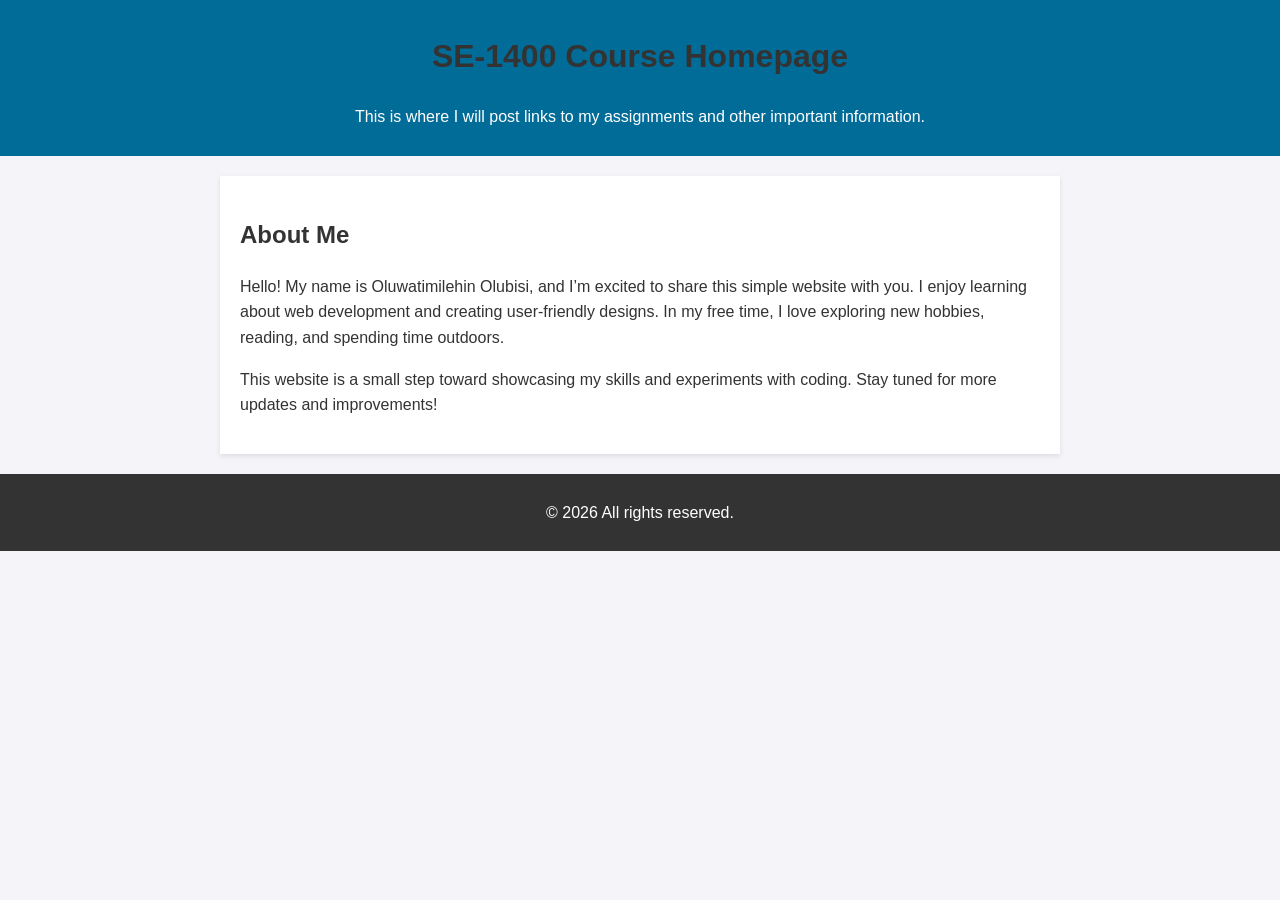
<file: index.html>
<!DOCTYPE html>
<html lang="en">
<head>
    <meta charset="UTF-8">
    <meta name="viewport" content="width=device-width, initial-scale=1.0">
    <meta name="robots" content="noindex, nofollow">
    <title>SE1400 Assignmnet Files</title>
    <style>
        body { font-family: Arial, sans-serif; line-height: 1.6; margin: 0; padding: 0; background-color: #f4f4f9; color: #333; }
        header { background: #026c99; color: white; padding: 10px 0; text-align: center; }
        section { max-width: 800px; margin: 20px auto; padding: 20px; background: white; box-shadow: 0 2px 5px rgba(0, 0, 0, 0.1); }
        h1, h2 { color: #333; }
        ul { list-style: none; padding: 0; }
        ul li { margin: 5px 0; }
        ul li a { color: #026c99; text-decoration: none; font-weight: bold; }
        ul li a:hover { text-decoration: underline; }
        footer { text-align: center; padding: 10px; margin-top: 20px; background: #333; color: white; }
    </style>
</head>
<body>
    <header>
        <h1>SE-1400 Course Homepage</h1>
        <p>This is where I will post links to my assignments and other important information.</p>
    </header>
    <section>
        <h2>About Me</h2>
        <p>Hello! My name is Oluwatimilehin Olubisi, and I’m excited to share this simple website with you. I enjoy learning about web development and creating user-friendly designs. In my free time, I love exploring new hobbies, reading, and spending time outdoors.</p>
        <p>This website is a small step toward showcasing my skills and experiments with coding. Stay tuned for more updates and improvements!</p>
    </section>
    <footer>
        <p>&copy; <span id="currentYear"></span> All rights reserved.</p>
    </footer>
    <script>
        document.getElementById('currentYear').textContent = new Date().getFullYear();
    </script>
</body>
</html>
</file>
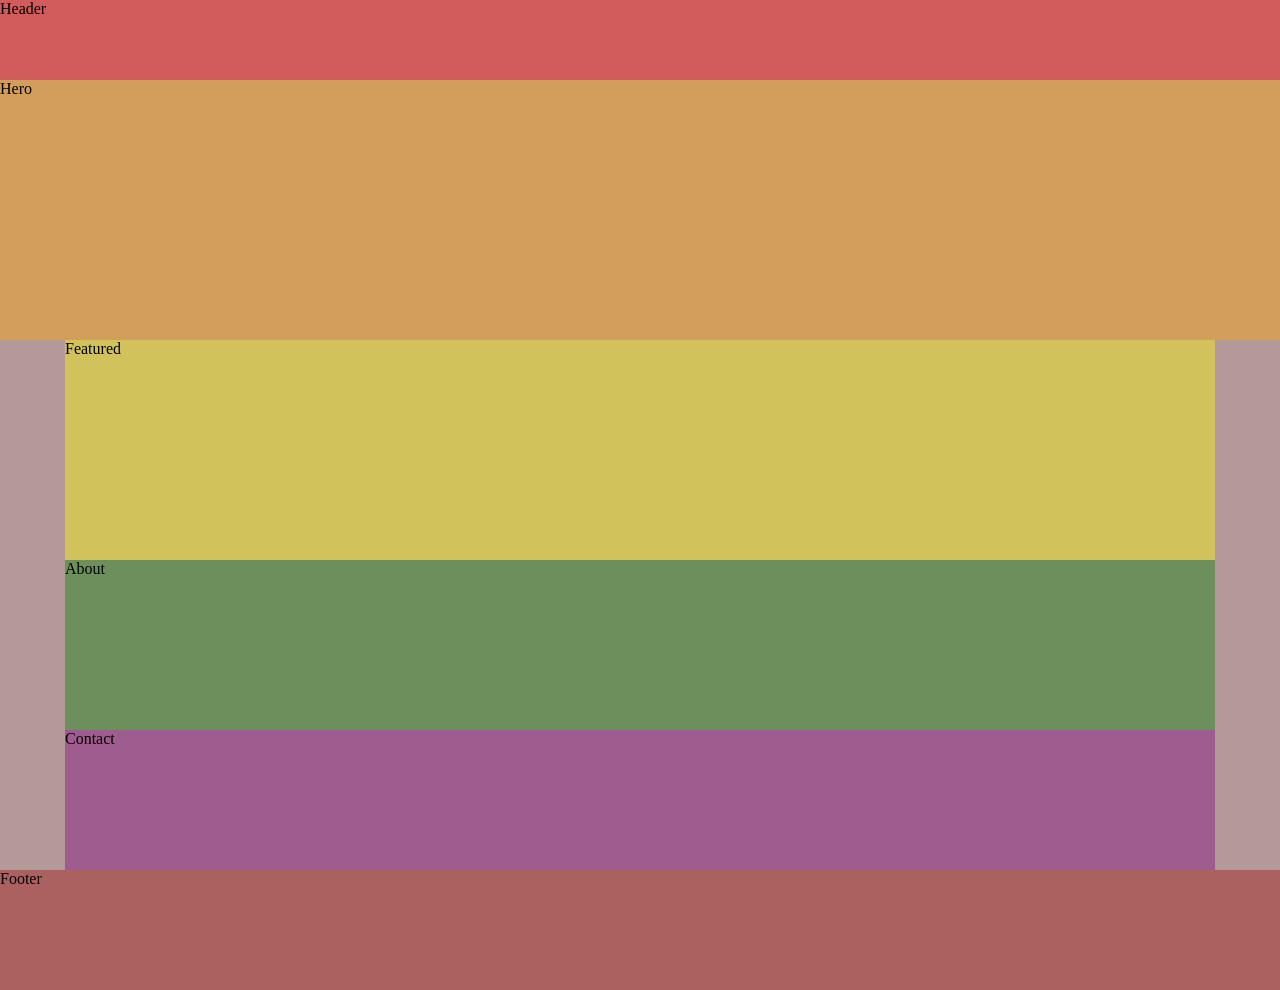
<file: milestone4/index.html>
<!DOCTYPE html>
<html lang="en">

<head>
    <meta charset="UTF-8">
    <meta name="viewport" content="width=device-width, initial-scale=1.0">
    <title>Olu Design Studio - Milestone 4</title>
    <link rel="stylesheet" href="style.css">
</head>

<body>
    
    <main class="container">
        
        <header class="header">Header</header>
        
        <div class="hero">Hero</div>

        <div class="featured">Featured</div>

        <div class="about">About</div>

        <div class="contact">Contact</div>

        <footer class="footer">Footer</footer>

    </main>

</body>

</html>
</file>
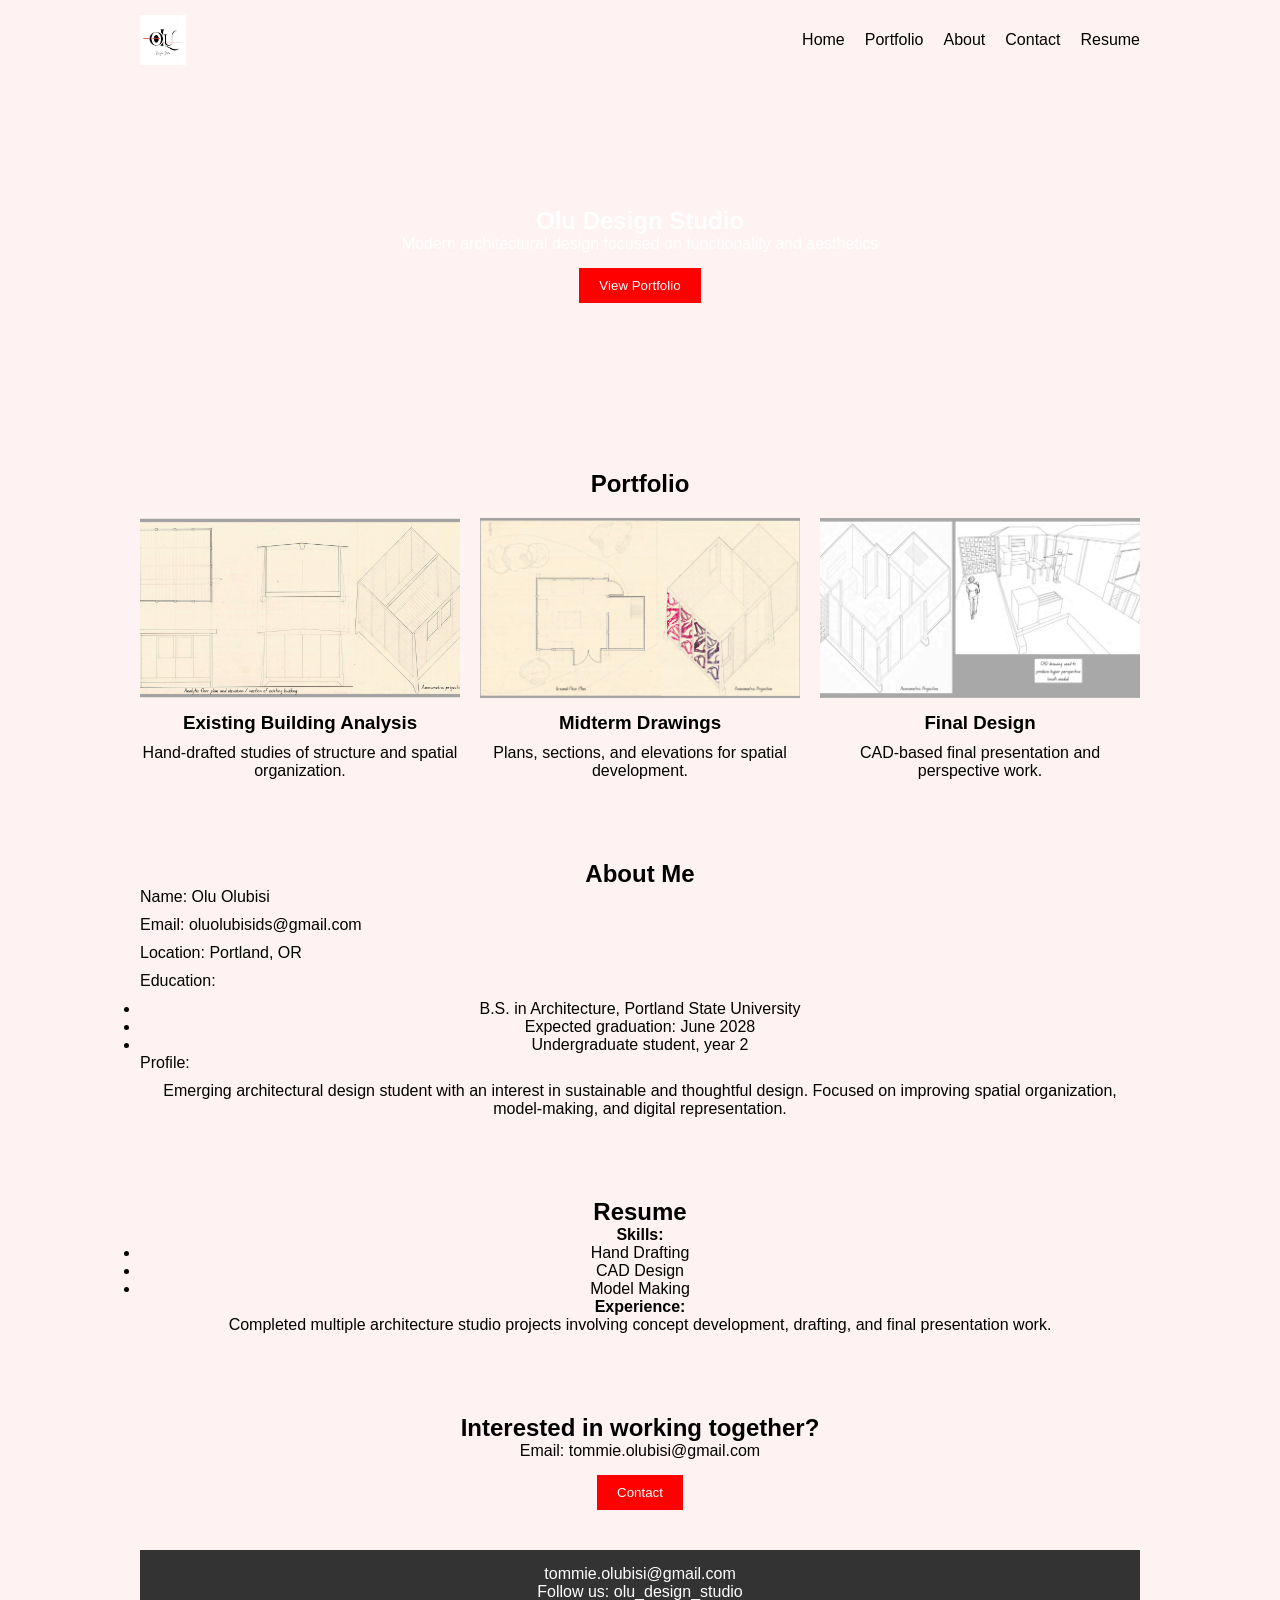
<file: milestone5/index.html>
<!DOCTYPE html>
<html lang="en">

<head>
    <meta charset="UTF-8">
    <meta name="viewport" content="width=device-width, initial-scale=1.0">
    <title>Olu Design Studio</title>
    <link rel="stylesheet" href="style.css">
</head>

<body>

<main class="container">

    <header class="header">
        <nav class="navbar">
            <img src="Images/logo.jpg" alt="Logo" class="logo">

            <ul class="menu">
                <li><a href="#home">Home</a></li>
                <li><a href="#portfolio">Portfolio</a></li>
                <li><a href="#about">About</a></li>
                <li><a href="#contact">Contact</a></li>
                <li><a href="#resume">Resume</a></li>
            </ul>
        </nav>
    </header>

    <section class="hero" id="home">
        <div class="hero-content">
            <h1>Olu Design Studio</h1>
            <p>Modern architectural design focused on functionality and aesthetics</p>
            <button class="button" onclick="location.href='#portfolio'">View Portfolio</button>
        </div>
    </section>

    <section class="featured" id="portfolio">
        <h2>Portfolio</h2>

        <div class="cards">
            <div class="card">
                <img src="Images/Screenshot 2026-04-27 at 1.14.25 pm.png">
                <h3>Existing Building Analysis</h3>
                <p>Hand-drafted studies of structure and spatial organization.</p>
            </div>

            <div class="card">
                <img src="Images/Screenshot 2026-04-27 at 1.14.49 pm.png">
                <h3>Midterm Drawings</h3>
                <p>Plans, sections, and elevations for spatial development.</p>
            </div>

            <div class="card">
                <img src="Images/Screenshot 2026-04-27 at 1.15.22 pm.png">
                <h3>Final Design</h3>
                <p>CAD-based final presentation and perspective work.</p>
            </div>
        </div>
    </section>

    <section class="about" id="about">
        <h2>About Me</h2>

        <p class="left">Name: Olu Olubisi</p>
        <p class="left">Email: oluolubisids@gmail.com</p>
        <p class="left">Location: Portland, OR</p>

        <p class="left">Education:</p>
        <ul>
            <li>B.S. in Architecture, Portland State University</li>
            <li>Expected graduation: June 2028</li>
            <li>Undergraduate student, year 2</li>
        </ul>

        <p class="left">Profile:</p>
        <p>
            Emerging architectural design student with an interest in sustainable and thoughtful design.
            Focused on improving spatial organization, model-making, and digital representation.
        </p>
    </section>

    <section class="about" id="resume">
        <h2>Resume</h2>

        <p><strong>Skills:</strong></p>
        <ul>
            <li>Hand Drafting</li>
            <li>CAD Design</li>
            <li>Model Making</li>
        </ul>

        <p><strong>Experience:</strong></p>
        <p>
            Completed multiple architecture studio projects involving concept development,
            drafting, and final presentation work.
        </p>
    </section>

    <section class="contact" id="contact">
        <h2>Interested in working together?</h2>
        <p>Email: tommie.olubisi@gmail.com</p>
        <button class="button">Contact</button>
    </section>

    <footer class="footer">
        <p>tommie.olubisi@gmail.com</p>
        <p>Follow us: olu_design_studio</p>
    </footer>

</main>

</body>
</html>
</file>
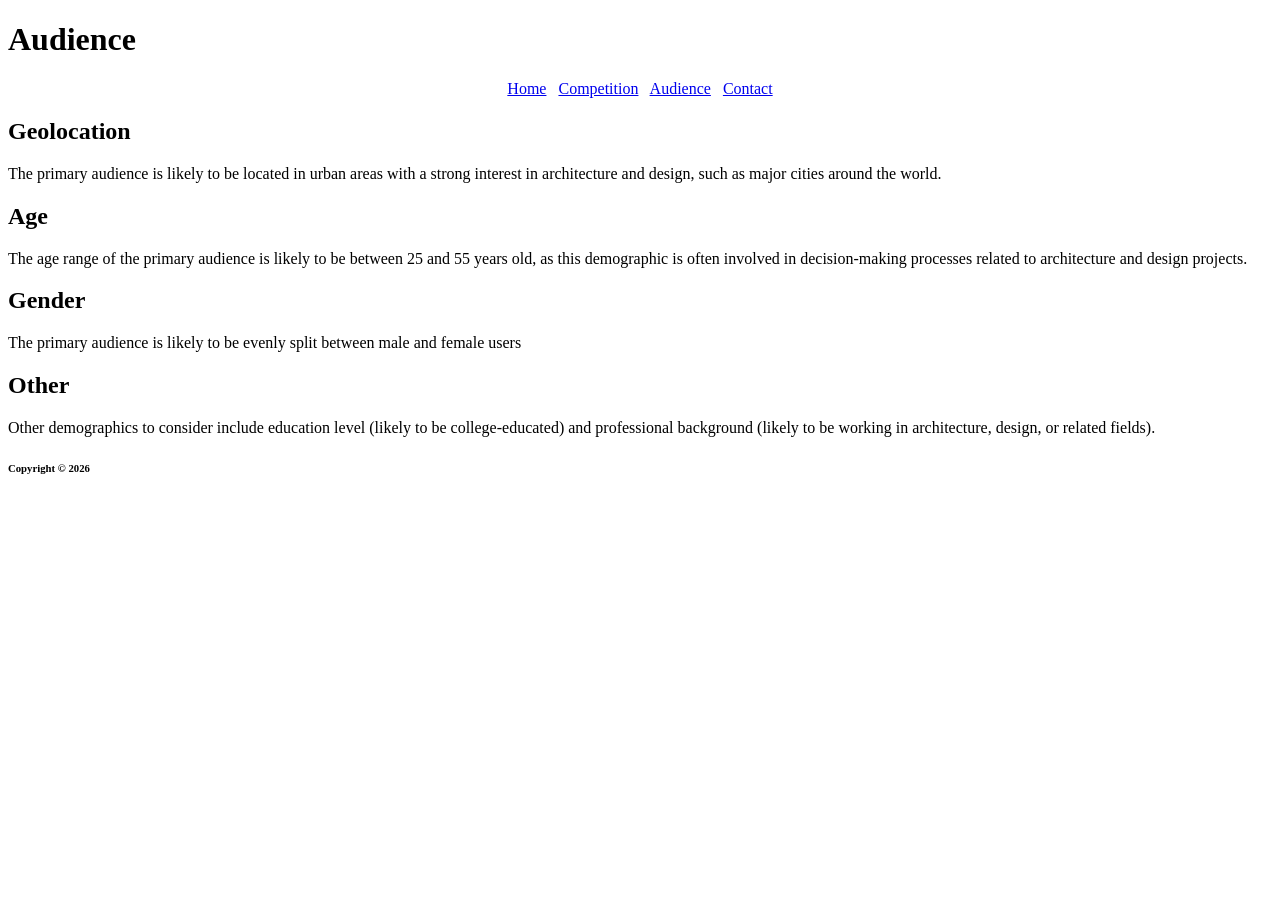
<file: milestone1/audience.html>
<!DOCTYPE html>
<html>

<head>
    <meta charset="utf-8">
    <meta http-equiv="X-UA-Compatible" content="IE=edge">
    <title></title>
    <meta name="description" content="">
    <meta name="viewport" content="width=device-width, initial-scale=1">
    <link rel="stylesheet" href="">
</head>

<body>
    <header>
        <h1>Audience</h1>
        <nav style="text-align: center;"><a href="index.html">Home</a> &nbsp; <a href="competition.html">Competition</a> &nbsp; <a
                href="audience.html">Audience</a> &nbsp; <a href="contact.html">Contact</a></nav>
    </header>
    <main>
    <h2>Geolocation</h2>
    <p>The primary audience is likely to be located in urban areas with a strong interest in architecture and design,
        such as major cities around the world.</p>
    <h2>Age</h2>
    <p>The age range of the primary audience is likely to be between 25 and 55 years old, as this demographic is often
        involved in decision-making processes related to architecture and design projects.</p>
    <h2>Gender</h2>
    <p>The primary audience is likely to be evenly split between male and female users</p>
    <h2>Other</h2>
    <p>Other demographics to consider include education level (likely to be college-educated) and professional
        background (likely to be working in architecture, design, or related fields).</p>
    </main>
    <footer>
        <h6>Copyright &copy; 2026</h6>
    </footer>
</body>

</html>
</file>
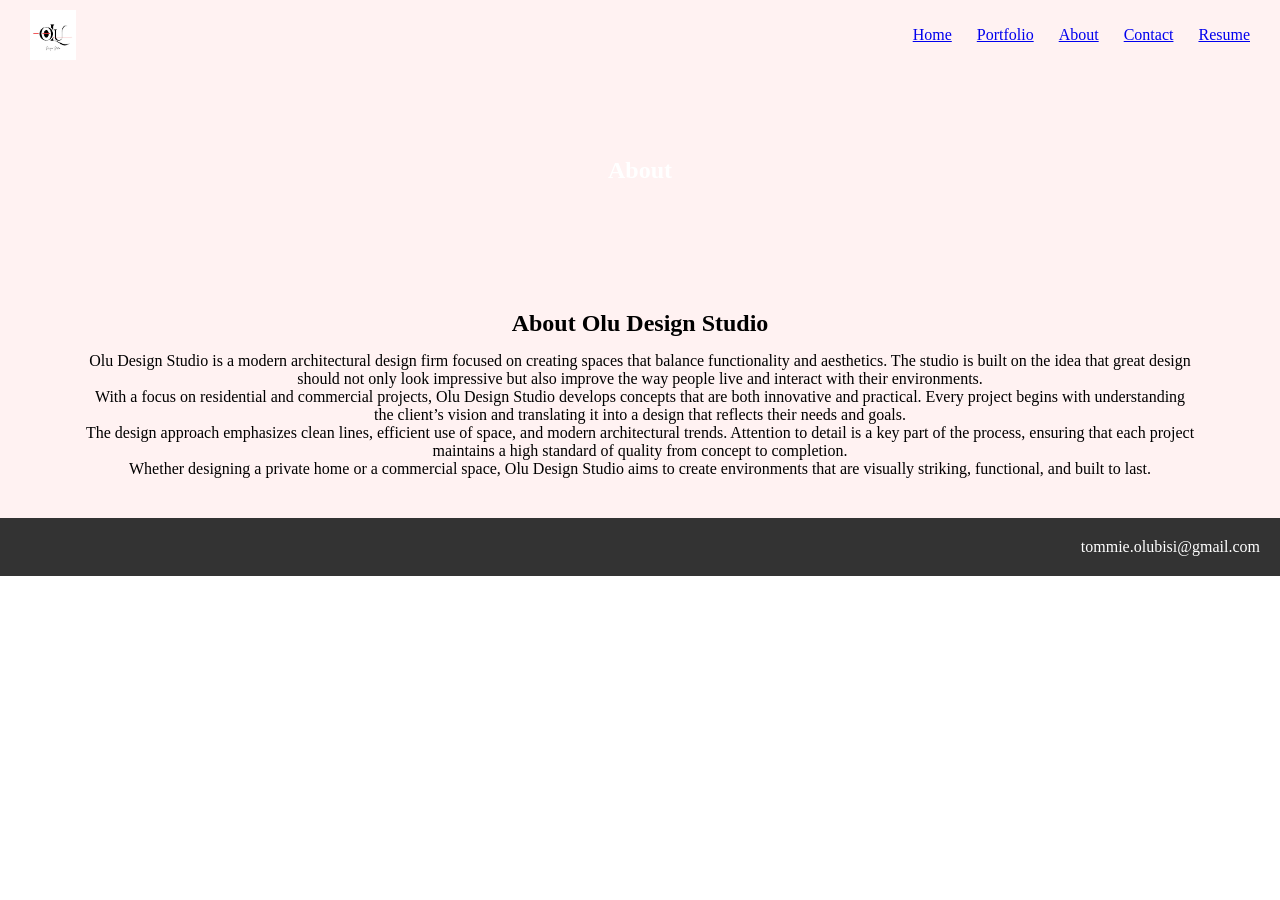
<file: milestone7/about.html>
<!DOCTYPE html>
<html lang="en">
<head>
    <meta charset="UTF-8">
    <meta name="viewport" content="width=device-width, initial-scale=1.0">
    <title>About - Olu Design Studio</title>
    <link rel="stylesheet" href="style.css">
</head>

<body>
<main class="container">

<header class="header">
    <nav class="nav">
        <img src="images/logo.jpg" class="logo">

        <ul class="menu">
            <li><a href="index.html">Home</a></li>
            <li><a href="portfolio.html">Portfolio</a></li>
            <li><a href="about.html">About</a></li>
            <li><a href="contact.html">Contact</a></li>
            <li><a href="resume.html">Resume</a></li>
        </ul>
    </nav>
</header>

<section class="hero" style="height:200px;">
    <h1>About</h1>
</section>

<section class="about">
    <h2>About Olu Design Studio</h2>

    <p>
        Olu Design Studio is a modern architectural design firm focused on creating spaces that balance functionality and aesthetics. The studio is built on the idea that great design should not only look impressive but also improve the way people live and interact with their environments.
    </p>

    <p>
        With a focus on residential and commercial projects, Olu Design Studio develops concepts that are both innovative and practical. Every project begins with understanding the client’s vision and translating it into a design that reflects their needs and goals.
    </p>

    <p>
        The design approach emphasizes clean lines, efficient use of space, and modern architectural trends. Attention to detail is a key part of the process, ensuring that each project maintains a high standard of quality from concept to completion.
    </p>

    <p>
        Whether designing a private home or a commercial space, Olu Design Studio aims to create environments that are visually striking, functional, and built to last.
    </p>
</section>

<footer class="footer">
    <p>tommie.olubisi@gmail.com</p>
</footer>

</main>
</body>
</html>
</file>
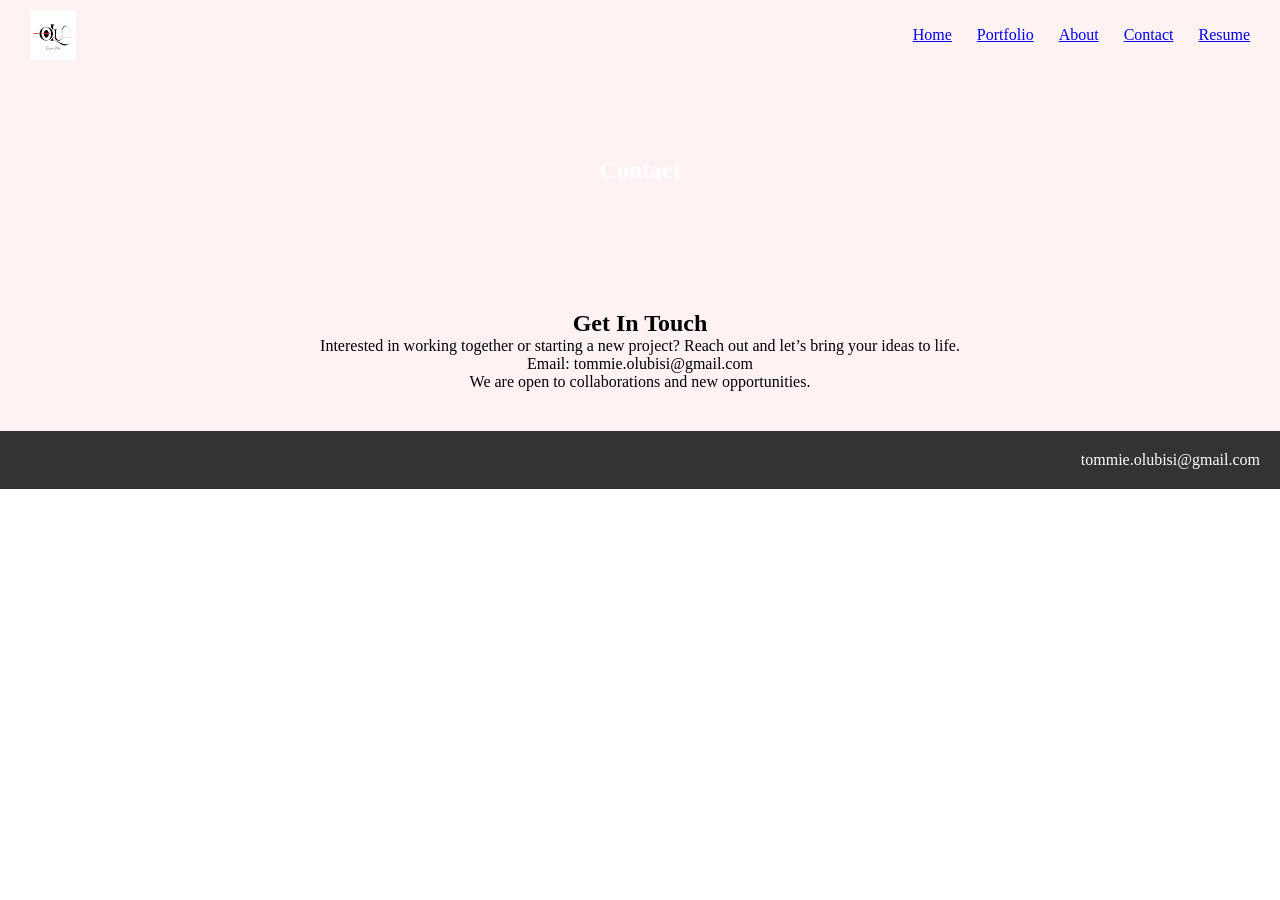
<file: milestone7/contact.html>
<!DOCTYPE html>
<html lang="en">
<head>
    <meta charset="UTF-8">
    <meta name="viewport" content="width=device-width, initial-scale=1.0">
    <title>Contact - Olu Design Studio</title>
    <link rel="stylesheet" href="style.css">
</head>

<body>
<main class="container">

<header class="header">
    <nav class="nav">
        <img src="images/logo.jpg" class="logo">

        <ul class="menu">
            <li><a href="index.html">Home</a></li>
            <li><a href="portfolio.html">Portfolio</a></li>
            <li><a href="about.html">About</a></li>
            <li><a href="contact.html">Contact</a></li>
            <li><a href="resume.html">Resume</a></li>
        </ul>
    </nav>
</header>

<section class="hero" style="height:200px;">
    <h1>Contact</h1>
</section>

<section class="contact">
    <h2>Get In Touch</h2>

    <p>
        Interested in working together or starting a new project? Reach out and let’s bring your ideas to life.
    </p>

    <p>Email: tommie.olubisi@gmail.com</p>

    <p>
        We are open to collaborations and new opportunities.
    </p>
</section>

<footer class="footer">
    <p>tommie.olubisi@gmail.com</p>
</footer>

</main>
</body>
</html>
</file>
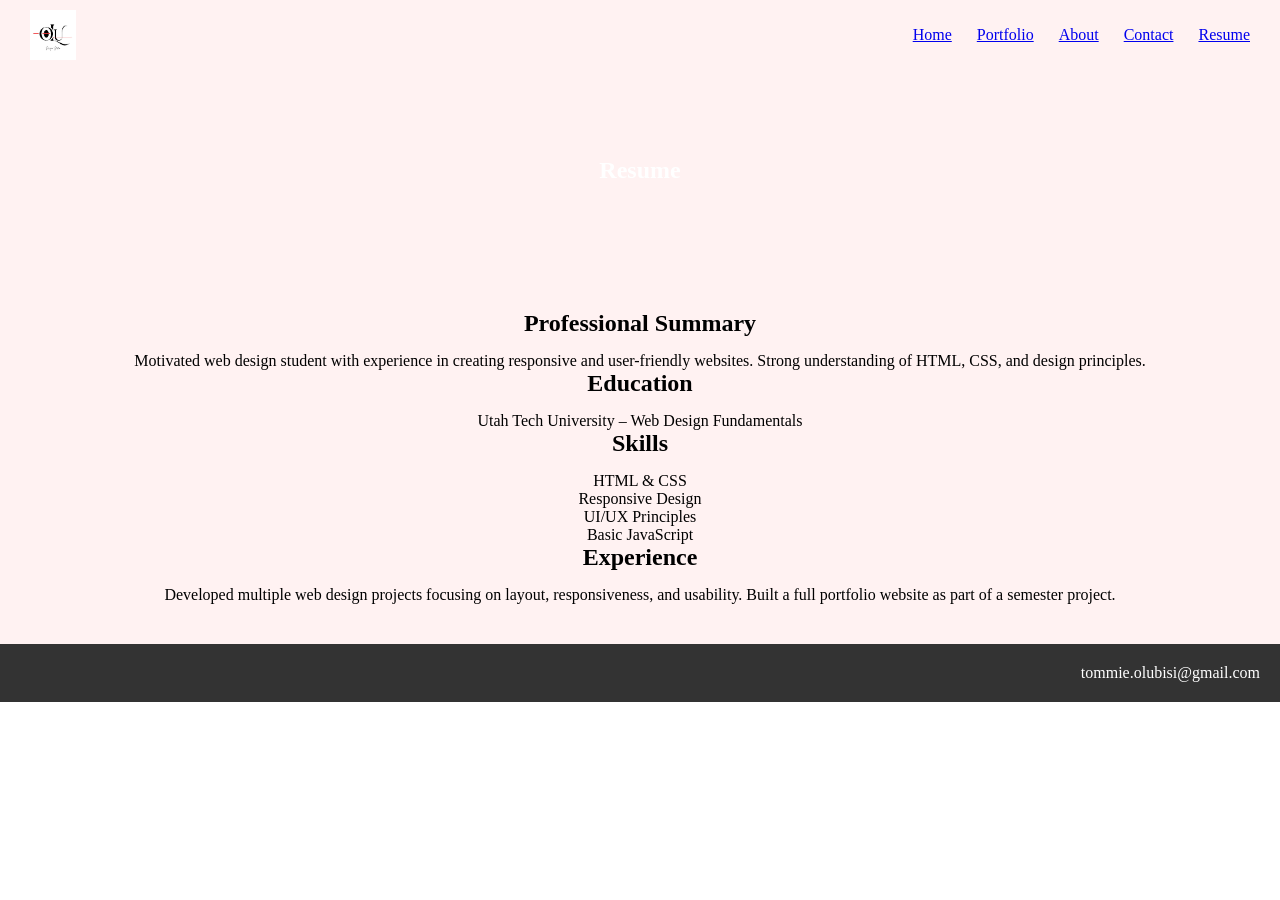
<file: milestone7/resume.html>
<!DOCTYPE html>
<html lang="en">
<head>
    <meta charset="UTF-8">
    <meta name="viewport" content="width=device-width, initial-scale=1.0">
    <title>Resume - Olu Design Studio</title>
    <link rel="stylesheet" href="style.css">
</head>

<body>
<main class="container">

<header class="header">
    <nav class="nav">
        <img src="images/logo.jpg" class="logo">

        <ul class="menu">
            <li><a href="index.html">Home</a></li>
            <li><a href="portfolio.html">Portfolio</a></li>
            <li><a href="about.html">About</a></li>
            <li><a href="contact.html">Contact</a></li>
            <li><a href="resume.html">Resume</a></li>
        </ul>
    </nav>
</header>

<section class="hero" style="height:200px;">
    <h1>Resume</h1>
</section>

<section class="about">
    <h2>Professional Summary</h2>
    <p>
        Motivated web design student with experience in creating responsive and user-friendly websites. Strong understanding of HTML, CSS, and design principles.
    </p>

    <h2>Education</h2>
    <p>
        Utah Tech University – Web Design Fundamentals
    </p>

    <h2>Skills</h2>
    <ul>
        <li>HTML & CSS</li>
        <li>Responsive Design</li>
        <li>UI/UX Principles</li>
        <li>Basic JavaScript</li>
    </ul>

    <h2>Experience</h2>
    <p>
        Developed multiple web design projects focusing on layout, responsiveness, and usability. Built a full portfolio website as part of a semester project.
    </p>
</section>

<footer class="footer">
    <p>tommie.olubisi@gmail.com</p>
</footer>

</main>
</body>
</html>
</file>
<file: milestone4/style.css>
* {
    margin: 0;
    padding: 0;
    box-sizing: border-box;
}

/* CONTAINER */
.container {
    display: grid;
    
    /* REQUIRED BY ASSIGNMENT */
    grid-template-columns: 
    minmax(0px, 1fr) 
    repeat(6, minmax(0, 175px)) 
    minmax(0px, 1fr);
    
    column-gap: 20px; /* left/right spacing */
    row-gap: 0px;
    background-color: rgba(68, 0, 0, 0.4);
}

/* HEADER */
.header {
    grid-column: 1 / -1;
    background-color: rgba(255, 0, 0, 0.4);
    height: 80px;
}

/* HERO */
.hero {
    grid-column: 1 / -1;
    grid-row: 2 / 3;
    background-color: rgba(255, 165, 0, 0.4);
    height: 260px;
}

/* FEATURED */
.featured {
    grid-column: 2 / 8;
    background-color: rgba(255, 255, 0, 0.4);
    height: 220px;
}

/* ABOUT */
.about {
    grid-column: 2 / 8;
    background-color: rgba(0, 128, 0, 0.4);
    height: 170px;
}

/* Contact */
.contact {
    grid-column: 2 / 8;
    background-color: rgba(128, 0, 128, 0.4);
    height: 140px;
}

/* FOOTER (full width) */
.footer {
    grid-column: 1 / -1;
    background-color: rgba(165, 42, 42, 0.5);
    height: 120px;
}
</file>
<file: milestone5/style.css>
* {
    margin: 0;
    padding: 0;
    box-sizing: border-box;
}

body {
    font-family: Arial, sans-serif;
    background: #fff2f2;
}

.container {
    width: 90%;
    max-width: 1000px;
    margin: auto;
}

.header {
    padding: 15px 0;
}

.navbar {
    display: flex;
    justify-content: space-between;
    align-items: center;
}

.logo {
    height: 50px;
}

.menu {
    display: flex;
    gap: 20px;
    list-style: none;
}

.menu a {
    text-decoration: none;
    color: black;
}

.menu a:hover {
    color: red;
}

.hero {
    height: 350px;
    display: flex;
    justify-content: center;
    align-items: center;
    text-align: center;
    background: url("https://images.pexels.com/photos/13981699/pexels-photo-13981699.jpeg") center/cover no-repeat;
    color: white;
}

.hero-content {
    max-width: 500px;
}

.button {
    margin-top: 15px;
    padding: 10px 20px;
    background: red;
    color: white;
    border: none;
    cursor: pointer;
}

.featured,
.about,
.contact {
    padding: 40px 0;
    text-align: center;
}

.cards {
    display: flex;
    gap: 20px;
    margin-top: 20px;
}

.card {
    flex: 1;
}

.card img {
    width: 100%;
    height: 180px;
    object-fit: cover;
}

.card h3 {
    margin: 10px 0;
}

.left {
    text-align: left;
    margin-bottom: 10px;
}

.footer {
    background: #333;
    color: white;
    text-align: center;
    padding: 15px;
}

@media (max-width: 768px) {
    .cards {
        flex-direction: column;
    }

    .menu {
        flex-wrap: wrap;
        justify-content: center;
    }
}
</file>
<file: milestone7/style.css>
* {
    margin: 0;
    padding: 0;
    box-sizing: border-box;
}

.container {
    display: grid;
    grid-template-columns: minmax(0px, 1fr) repeat(6, minmax(0, 175px)) minmax(0px, 1fr);
    column-gap: 20px;
    background: #fff2f2;
}

.header {
    grid-column: 1 / -1;
    background: #fff2f2;
    padding: 10px 0;
}

.nav {
    display: flex;
    justify-content: space-between;
    align-items: center;
    padding: 0 30px;
}

.logo {
    height: 50px;
}

.menu {
    display: flex;
    gap: 25px;
    list-style: none;
}

.hero {
    grid-column: 1 / -1;
    height: 400px;
    display: flex;
    justify-content: center;
    align-items: center;
    text-align: center;
    background: url("https://images.pexels.com/photos/13981699/pexels-photo-13981699.jpeg") center/cover no-repeat;
    color: white;
}

.hero-content {
    max-width: 600px;
}

.hero-content p {
    margin-top: 10px;
}

.button {
    margin-top: 15px;
    padding: 10px 20px;
    background: red;
    color: white;
    border: none;
    cursor: pointer;
    border-radius: 8px;
}

.featured {
    grid-column: 2 / 8;
    padding: 40px 0;
    text-align: center;
}

.featured h2 {
    font-size: 28px;
    margin-bottom: 20px;
}

.cards {
    display: flex;
    gap: 20px;
    margin-top: 20px;
}

.card {
    flex: 1;
}

.card img {
    width: 100%;
    height: 180px;
    object-fit: cover;
    border-radius: 8px;
}

.card h3 {
    margin-top: 10px;
    margin-bottom: 5px;
    font-size: 16px;
}

.card p {
    font-size: 13px;
    color: #777;
}

.about {
    grid-column: 2 / 8;
    text-align: center;
    padding: 40px 20px;
}
.about ul {
    list-style: none;
   
}

.left {
    text-align: left;
     margin-bottom: 15px;
    padding: 10px;

}

.about h2 {
    margin-bottom: 15px;
}

.contact {
    grid-column: 2 / 8;
    text-align: center;
    padding: 40px 20px;
}

.footer {
    grid-column: 1 / -1;
    background: #333;
    color: white;
    padding: 20px;
    text-align: right;
}
</file>
